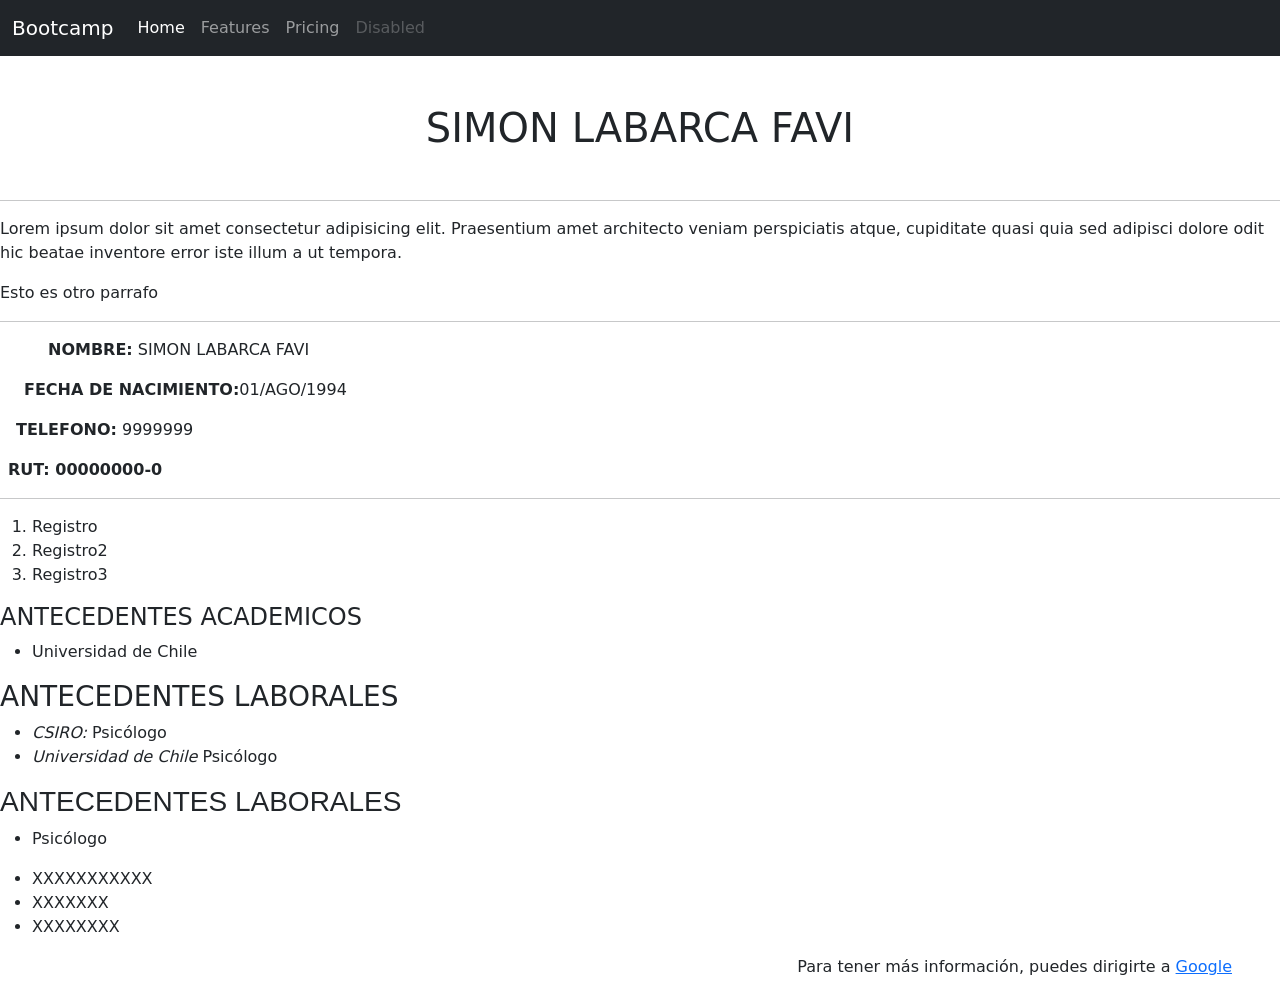
<file: 1.- S1/Comprobacion/index.html>
<!-- Creando un comentario en HTML -->
<!-- HTML:5 Genera estructura basica automaticamente-->
<!DOCTYPE html> <!-- Siempre incluye etiqueta DOCTYPE e indica el tipo de archivo-->
<html lang="en">
  <head>
    <meta charset="utf-8">
    <meta name="viewport" content="width=device-width, initial-scale=1">
    <title>Bootstrap demo</title>
    <!--Enlace hacia la pagina de estilo de boostrap-->
    <link href="https://cdn.jsdelivr.net/npm/bootstrap@5.3.0-alpha1/dist/css/bootstrap.min.css" rel="stylesheet" integrity="sha384-GLhlTQ8iRABdZLl6O3oVMWSktQOp6b7In1Zl3/Jr59b6EGGoI1aFkw7cmDA6j6gD" crossorigin="anonymous">
  </head>
  <body><!-- etiqueta de apertura del body-->
    <!-- barra de navegacion o navbar-->
    <nav class="navbar navbar-expand-lg navbar-dark bg-dark">
        <div class="container-fluid">
            <a class="navbar-brand" href="#">Bootcamp</a>
            <button class="navbar-toggler" type="button" data-bs-toggle="collapse" data-bs-target="#navbarNav"
                aria-controls="navbarNav" aria-expanded="false" aria-label="Toggle navigation">
                <span class="navbar-toggler-icon"></span>
            </button>
            <div class="collapse navbar-collapse" id="navbarNav">
                <ul class="navbar-nav">
                    <li class="nav-item">
                        <a class="nav-link active" aria-current="page" href="#">Home</a>
                    </li>
                    <li class="nav-item">
                        <a class="nav-link" href="#">Features</a>
                    </li>
                    <li class="nav-item">
                        <a class="nav-link" href="#">Pricing</a>
                    </li>
                    <li class="nav-item">
                        <a class="nav-link disabled">Disabled</a>
                    </li>
                </ul>
            </div>
        </div>
    </nav>


    <!--etiquetas para titulos H1,H2,H3,H4,H5,H6-->
    <h1 class="text-center mt-5 mb-5">SIMON LABARCA FAVI</h1>
    <hr>
        <p>Lorem ipsum dolor sit amet consectetur adipisicing elit. Praesentium amet architecto veniam perspiciatis atque, cupiditate quasi quia sed adipisci dolore odit hic beatae inventore error iste illum a ut tempora.</p>
        <p>Esto es otro parrafo</p>
    <hr>
    <p class="ms-5">
        <b>NOMBRE:</b> SIMON LABARCA FAVI
    </p>
    <p class="ms-4"><b>FECHA DE NACIMIENTO:</b>01/AGO/1994</p>
    <p class="ms-3"><b>TELEFONO:</b> 9999999</p>
    <p class="ms-2"><b>RUT: 00000000-0</b></p>
    <hr>

    <!--lista de ordenada-->
    <ol>
        <li>Registro</li>
        <li>Registro2</li>
        <li>Registro3</li>
    </ol>

    <!--lista no ordenada-->
    <h4>ANTECEDENTES ACADEMICOS</h2>
    <ul>
        <li>Universidad de Chile</li>
    </ul>

    <!--lista no ordenada-->
    <h3>ANTECEDENTES LABORALES</h2>
    <ul>
        <li>
            <i>CSIRO:</i> Psicólogo
        </li>
        <li><i>Universidad de Chile</i> Psicólogo</li>
    </ul>

    <!--lista no ordenada-->
    <h3 style="font-family: Verdana, Geneva, Tahoma, sans-serif;">ANTECEDENTES LABORALES</h3>
    <ul>
        <li><p>Psicólogo</p></li>
        <li>XXXXXXXXXXX</li>
        <li>XXXXXXX</li>
        <li>XXXXXXXX</li>
    </ul>
    <p class="text-end me-5">
        Para tener más información, puedes dirigirte a <a href="https://google.com" target="_blank">Google</a> 
    </p>

    <!--Javascript o bootstrap bundle, bootstrap popper-->
    <script src="https://cdn.jsdelivr.net/npm/bootstrap@5.3.0-alpha1/dist/js/bootstrap.bundle.min.js" integrity="sha384-w76AqPfDkMBDXo30jS1Sgez6pr3x5MlQ1ZAGC+nuZB+EYdgRZgiwxhTBTkF7CXvN" crossorigin="anonymous"></script>
  </body> <!-- etiqueta de cierre-->
</html>
</file>
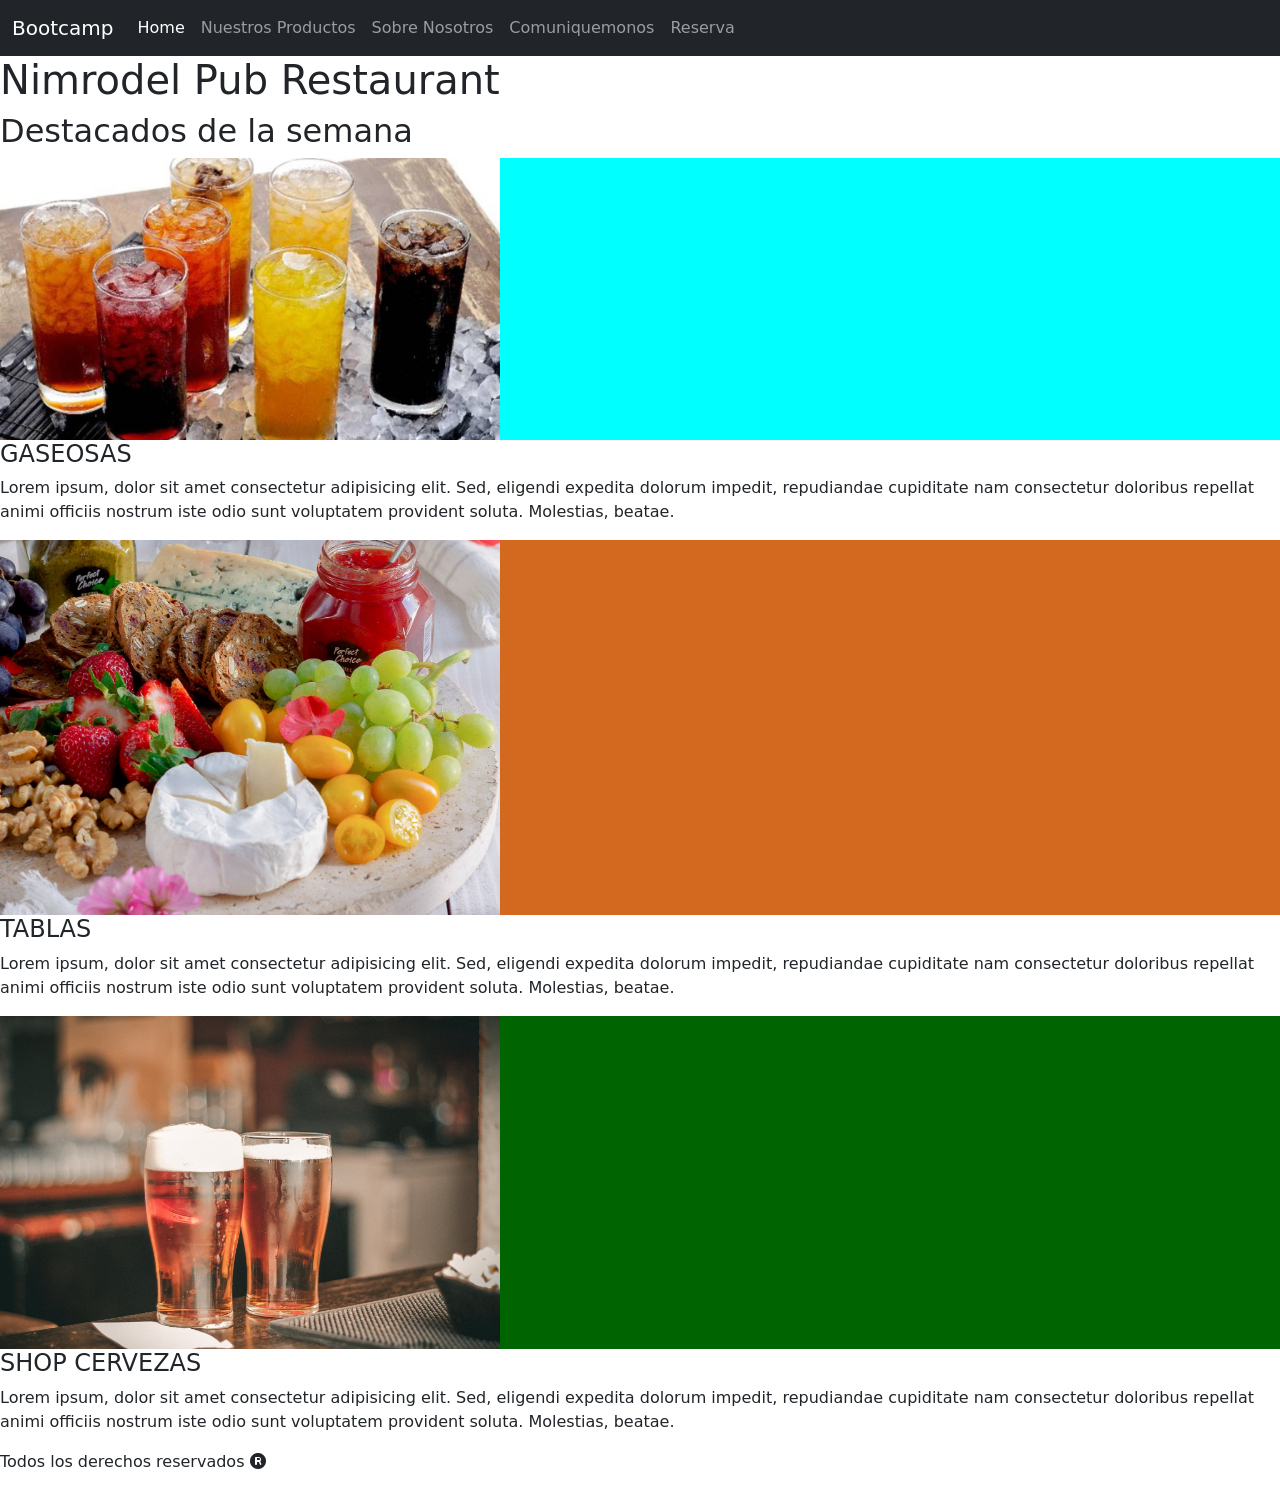
<file: 1.- S1/Evaluacion Final/index.html>
<!-- Creando un comentario en HTML -->
<!-- HTML:5 Genera estructura basica automaticamente-->
<!DOCTYPE html> <!-- Siempre incluye etiqueta DOCTYPE e indica el tipo de archivo-->
<html lang="en">
  <head>
    <meta charset="utf-8">
    <meta name="viewport" content="width=device-width, initial-scale=1">
    <title>Nimrodel Pub Restaurant</title>
    <!--fontawesome-->
    <link rel="stylesheet" href="https://cdnjs.cloudflare.com/ajax/libs/font-awesome/6.3.0/css/all.min.css" integrity="sha384- UHRtZLI+pbxtHCWp1t77Bi1L4ZtiqrqD80Kn4Z8NTSRyMA2Fd33n5dQ8lWUE00s/" crossorigin="anonymous">
    <!--Enlace hacia la pagina de estilo de boostrap-->
    <link href="https://cdn.jsdelivr.net/npm/bootstrap@5.3.0-alpha1/dist/css/bootstrap.min.css" rel="stylesheet" integrity="sha384-GLhlTQ8iRABdZLl6O3oVMWSktQOp6b7In1Zl3/Jr59b6EGGoI1aFkw7cmDA6j6gD" crossorigin="anonymous">
  </head>
  <body><!-- etiqueta de apertura del body-->
    <!-- barra de navegacion o navbar-->
    <nav class="navbar navbar-expand-lg navbar-dark bg-dark">
        <div class="container-fluid">
            <a class="navbar-brand" href="#">Bootcamp</a>
            <button class="navbar-toggler" type="button" data-bs-toggle="collapse" data-bs-target="#navbarNav"
                aria-controls="navbarNav" aria-expanded="false" aria-label="Toggle navigation">
                <span class="navbar-toggler-icon"></span>
            </button>
            <div class="collapse navbar-collapse" id="navbarNav">
                <ul class="navbar-nav">
                    <li class="nav-item">
                        <a class="nav-link active" aria-current="page" href="#">Home</a>
                    </li>
                    <li class="nav-item">
                        <a class="nav-link" href="#">Nuestros Productos</a>
                    </li>
                    <li class="nav-item">
                        <a class="nav-link" href="#">Sobre Nosotros</a>
                    </li>
                    <li class="nav-item">
                        <a class="nav-link" href="#">Comuniquemonos</a>
                    </li>
                    <li class="nav-item">
                        <a class="nav-link" href="#">Reserva</a>
                    </li>
                </ul>
            </div>
        </div>
    </nav>

    <!--Seccion Titulo Pagina-->
    <section>
        <h1>Nimrodel Pub Restaurant</h1>
    </section>

    <!--Contenido-->
    <main>
        <!--Destacados de la semana-->
        <h2>Destacados de la semana</h2>
        <section>
            <div style="background-color: aqua;">
                <img src="./img/bebidas.jpg" alt="bebidas" style="width: 500px;">
            </div>
            <div>
                <h4>GASEOSAS</h4>
            </div>
            <div>
                <p>Lorem ipsum, dolor sit amet consectetur adipisicing elit. Sed, eligendi expedita dolorum impedit, repudiandae cupiditate nam consectetur doloribus repellat animi officiis nostrum iste odio sunt voluptatem provident soluta. Molestias, beatae.</p>
            </div>
        </section>
        <section>
            <div style="background-color: chocolate">
                <img src="./img/tablas.jpg" alt="bebidas" style="width: 500px;">
            </div>
            <div>
                <h4>TABLAS</h4>
            </div>
            <div>
                <p>Lorem ipsum, dolor sit amet consectetur adipisicing elit. Sed, eligendi expedita dolorum impedit, repudiandae cupiditate nam consectetur doloribus repellat animi officiis nostrum iste odio sunt voluptatem provident soluta. Molestias, beatae.</p>
            </div>
        </section>
        <section>
            <div style="background-color: darkgreen">
                <img src="./img/cerveza.png" alt="cervezas" style="width: 500px;">
            </div>
            <div>
                <h4>SHOP CERVEZAS</h4>
            </div>
            <div>
                <p>Lorem ipsum, dolor sit amet consectetur adipisicing elit. Sed, eligendi expedita dolorum impedit, repudiandae cupiditate nam consectetur doloribus repellat animi officiis nostrum iste odio sunt voluptatem provident soluta. Molestias, beatae.</p>
            </div>
        </section>
    </main>

    <!--pie de pagina o footer-->
    <footer>
        <p>Todos los derechos reservados <i class="fa-solid fa-registered"></i></p>
    </footer>

    <!--Javascript o bootstrap bundle, bootstrap popper-->
    <script src="https://cdn.jsdelivr.net/npm/bootstrap@5.3.0-alpha1/dist/js/bootstrap.bundle.min.js" integrity="sha384-w76AqPfDkMBDXo30jS1Sgez6pr3x5MlQ1ZAGC+nuZB+EYdgRZgiwxhTBTkF7CXvN" crossorigin="anonymous"></script>
  </body> <!-- etiqueta de cierre-->
</html>
</file>
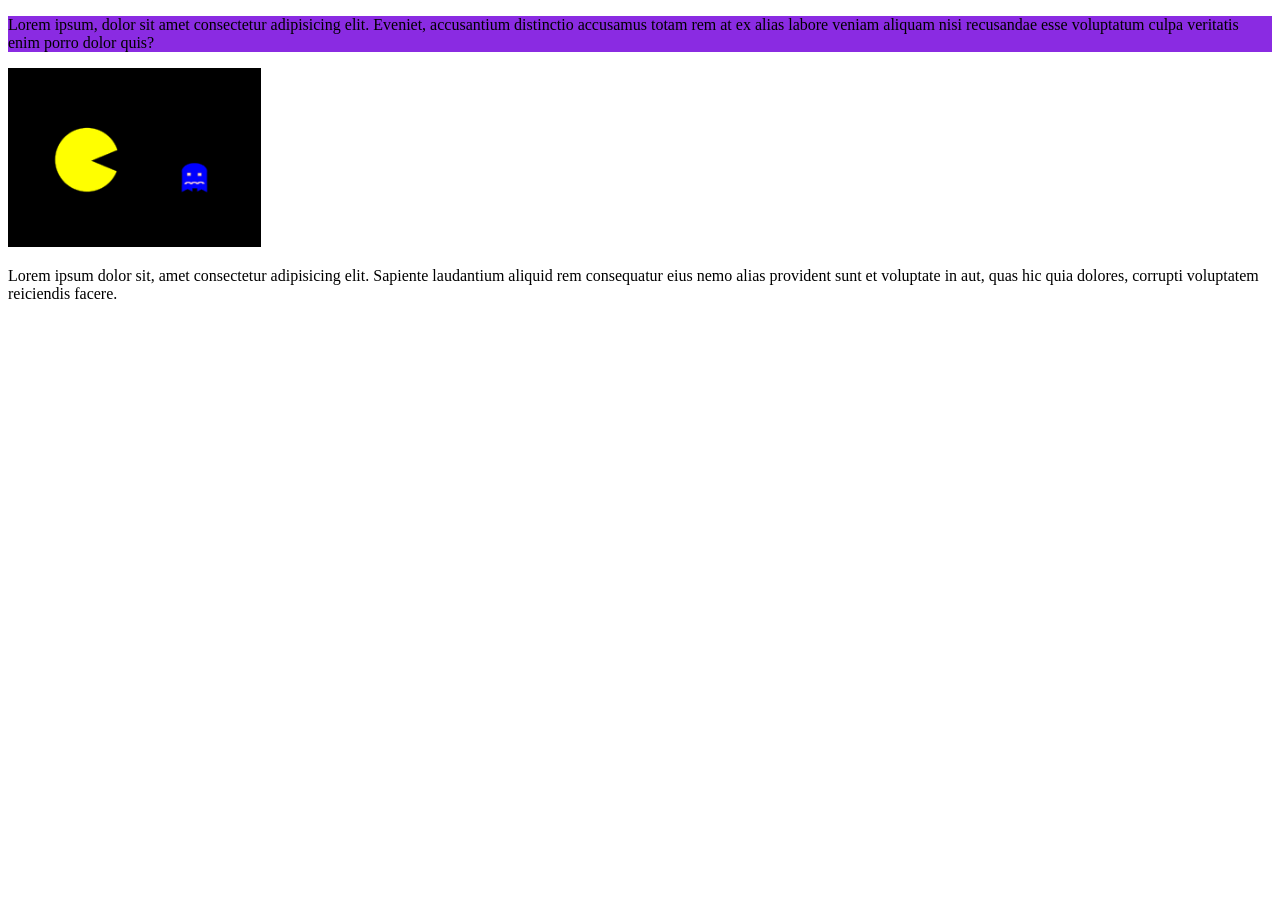
<file: 10.- S10/Comprobacion/index.html>
<!DOCTYPE html>
<html lang="en">
<head>
    <meta charset="UTF-8">
    <meta http-equiv="X-UA-Compatible" content="IE=edge">
    <meta name="viewport" content="width=device-width, initial-scale=1.0">
    <title>Document</title>
    <link rel="stylesheet" href="./css/style.css">
</head>
<body>
    <!-- estructura a modificar -->
    <div class="caja1 container">
        <div id="text1" onmouseover="mostrar()" onmouseout="ocultar()">
            <p> Lorem ipsum, dolor sit amet consectetur adipisicing elit. Eveniet, accusantium distinctio accusamus totam
                rem at ex alias labore veniam aliquam nisi recusandae esse voluptatum culpa veritatis enim porro dolor quis?
            </p>
        </div>
        <div id="text2">
            <p> Lorem ipsum, dolor sit amet consectetur adipisicing elit. Eveniet, accusantium distinctio accusamus totam
                rem at ex alias labore veniam aliquam nisi recusandae esse voluptatum culpa veritatis enim porro dolor quis?
            </p>
        </div>
    </div>
    <div id="caja2"> <img onclick="agrandar()" onmouseout="achicar()" src="./img/Pac-Man_Cutscene.svg.png" id="img" width="20%" alt=""> </div>
    <div id="caja3" ondblclick="cambiarLetra()">
        <p>Lorem ipsum dolor sit, amet consectetur adipisicing elit. Sapiente laudantium aliquid rem consequatur eius nemo
            alias provident sunt et voluptate in aut, quas hic quia dolores, corrupti voluptatem reiciendis facere.</p>
    </div>
    <!-- enlazar el script -->
    <script src="./js/javascript.js"></script>
</body>
</html>
</file>
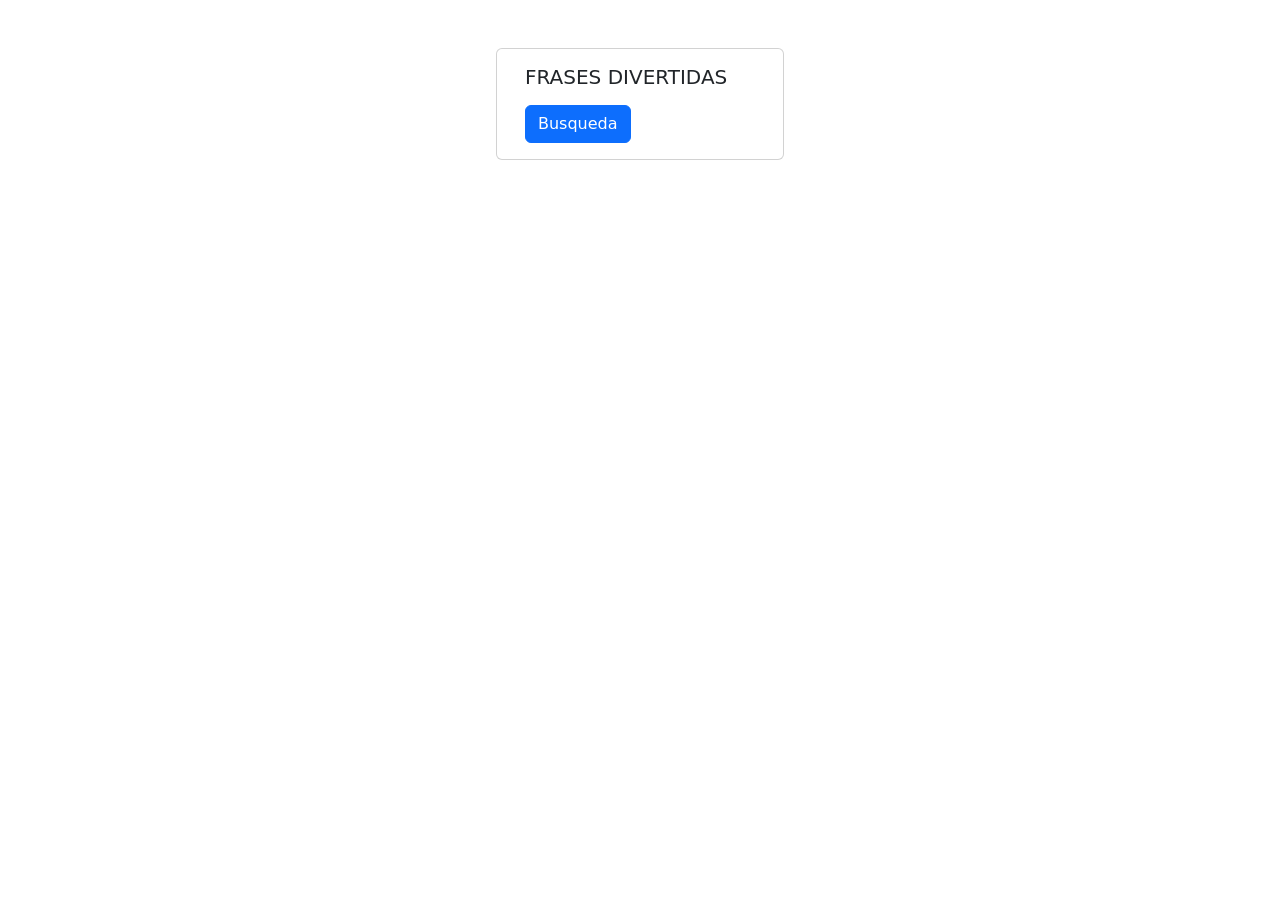
<file: 11.- S11/Comprobacion/index.html>
<!DOCTYPE html>
<html lang="en">
<head>
    <meta charset="UTF-8">
    <meta http-equiv="X-UA-Compatible" content="IE=edge">
    <meta name="viewport" content="width=device-width, initial-scale=1.0">
    <title>Ejercicio Comprobacion S11, Consumo con FETCH</title>
     <!--bootstrap style-->
     <link href="https://cdn.jsdelivr.net/npm/bootstrap@5.3.0-alpha2/dist/css/bootstrap.min.css" rel="stylesheet" integrity="sha384-aFq/bzH65dt+w6FI2ooMVUpc+21e0SRygnTpmBvdBgSdnuTN7QbdgL+OapgHtvPp" crossorigin="anonymous">
</head>
<body>
    
    <div class="card container mt-5" style="width: 18rem;">
        <div class="card-body">
          <h5 class="card-title">FRASES DIVERTIDAS</h5>
          <p class="card-text" id="texto"></p>
          <a href="#" class="btn btn-primary" id="boton">Busqueda</a>
        </div>
    </div>

    <!-- enlazar javascript -->
    <script src="./js/javascript.js"></script>
</body>
</html>
</file>
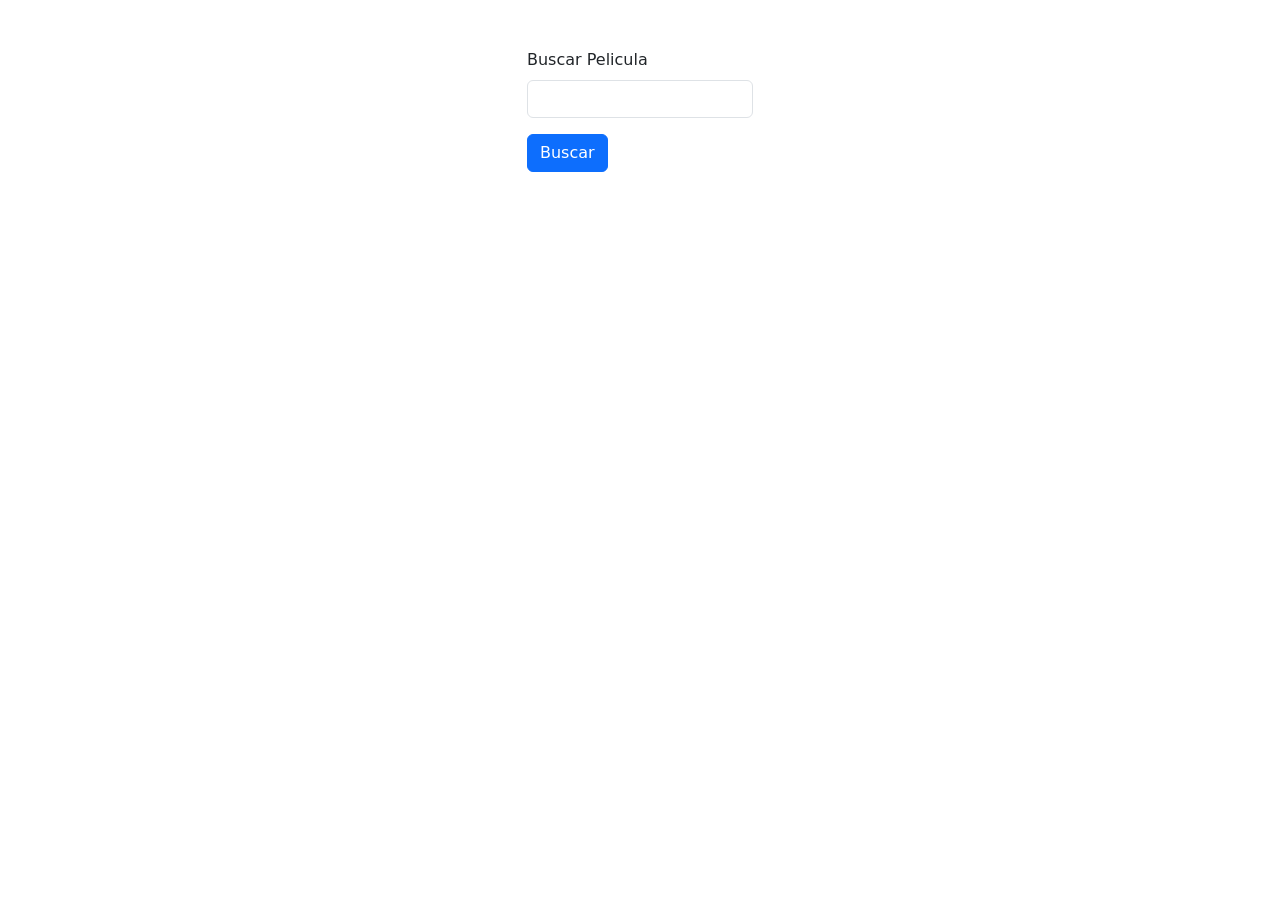
<file: 11.- S11/Evaluacion/index.html>
<!DOCTYPE html>
<html lang="en">
<head>
    <meta charset="UTF-8">
    <meta http-equiv="X-UA-Compatible" content="IE=edge">
    <meta name="viewport" content="width=device-width, initial-scale=1.0">
    <title>Ejercicio Comprobacion S11, Consumo con FETCH api</title>
     <!--bootstrap style-->
     <link href="https://cdn.jsdelivr.net/npm/bootstrap@5.3.0-alpha2/dist/css/bootstrap.min.css" rel="stylesheet" integrity="sha384-aFq/bzH65dt+w6FI2ooMVUpc+21e0SRygnTpmBvdBgSdnuTN7QbdgL+OapgHtvPp" crossorigin="anonymous">
     <!-- jQuery -->
    <script src="https://code.jquery.com/jquery-3.6.4.js" integrity="sha256-a9jBBRygX1Bh5lt8GZjXDzyOB+bWve9EiO7tROUtj/E=" crossorigin="anonymous"></script>
</head>
<body>
    
    <div class="container mt-5">
        <div class="d-flex justify-content-center">
            <form id="formulario">
                <div class="mb-3">
                    <label for="ingreso" class="form-label">Buscar Pelicula</label>
                    <input type="text" class="form-control" id="ingreso" aria-describedby="emailHelp">
                </div>
                <button type="submit" class="btn btn-primary">Buscar</button>
            </form>
        </div>
        <div id="tarjeta" class="row row-cols-1 row-cols-md-3 g-6 m-auto"></div>
    </div>

    <!-- enlazar javascript -->
    <script src="./js/javascript.js"></script>
</body>
</html>
</file>
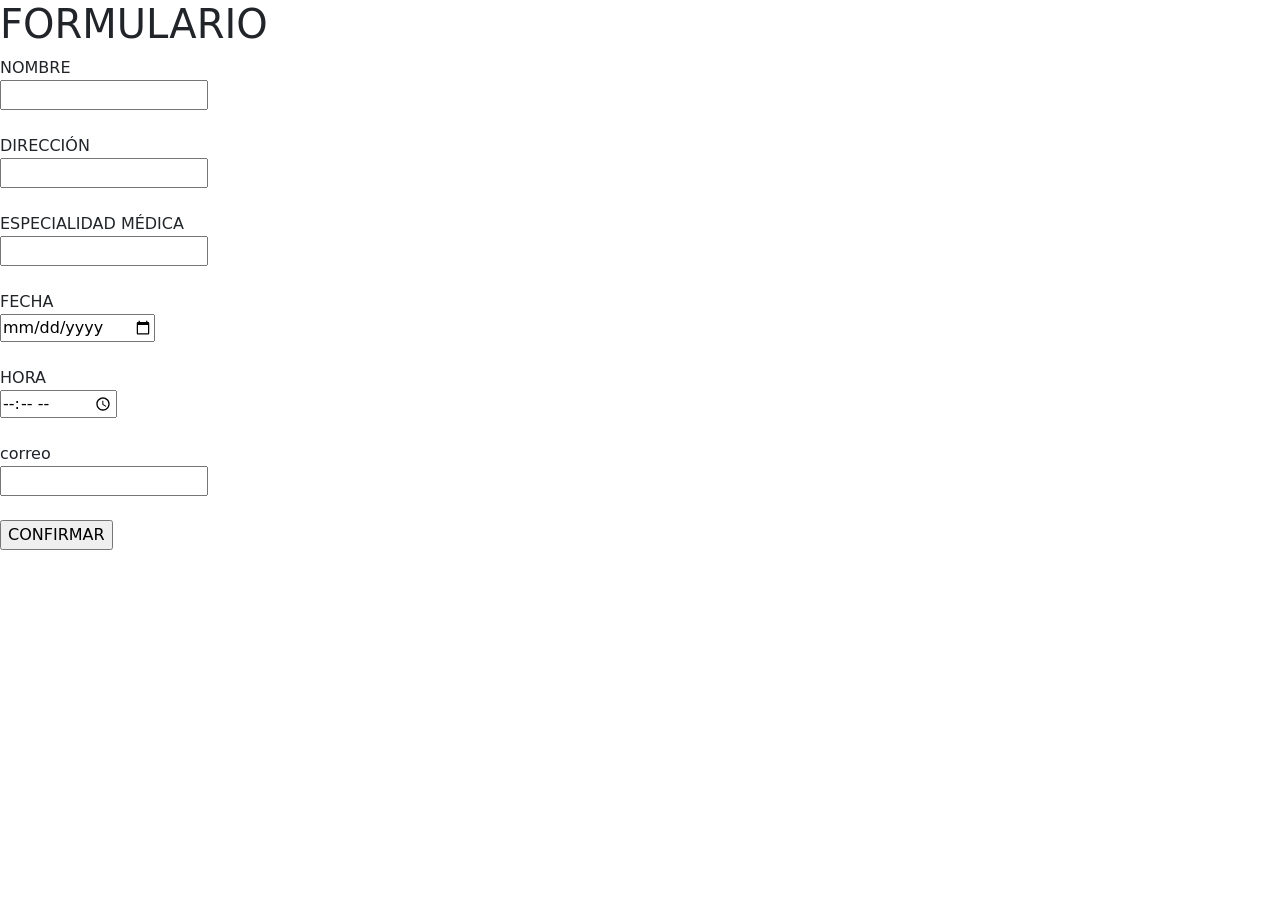
<file: 2.-S2/Comprobacion/index.html>
<!-- Creando un comentario en HTML -->
<!-- HTML:5 Genera estructura basica automaticamente-->
<!DOCTYPE html> <!-- Siempre incluye etiqueta DOCTYPE e indica el tipo de archivo-->
<html lang="en">
  <head>
    <meta charset="utf-8">
    <meta name="viewport" content="width=device-width, initial-scale=1">
    <title>Bootstrap demo</title>
    <!--Enlace hacia la pagina de estilo de boostrap-->
    <link href="https://cdn.jsdelivr.net/npm/bootstrap@5.3.0-alpha1/dist/css/bootstrap.min.css" rel="stylesheet" integrity="sha384-GLhlTQ8iRABdZLl6O3oVMWSktQOp6b7In1Zl3/Jr59b6EGGoI1aFkw7cmDA6j6gD" crossorigin="anonymous">
  </head>
  <body><!-- etiqueta de apertura del body-->

    <h1>FORMULARIO</h1>
    <!-- inicio-->
    <form action="">
        <label for="">NOMBRE</label><br>
        <input type="text" name="" required><br><br>
        <label for="">DIRECCIÓN</label><br>
        <input type="text" name="" required><br><br>
        <label for="">ESPECIALIDAD MÉDICA</label><br>
        <input type="text" name="" list="ESPECIALIDAD" required><br><br>
        <datalist ID="ESPECIALIDAD">
            <option value="MEDICINA INTERNA">
            <option value="MEDICINA GENERAL">
            <option value="NUTRICIONISTA">
            <option value="TRAUMATOLOGÍA"><option>
        </datalist>
        <label for="">FECHA</label><br>
        <input type="date" name="" required><br><br>
        <label for="">HORA</label><br>
        <input type="time" name="" required><br><br>
        <label for="">correo</label><br>
        <input type="email" name="" required><br><br>
        <input type="button" value="CONFIRMAR"><br>
         
    </form>

    <!--Javascript o bootstrap bundle, bootstrap popper-->
    <script src="https://cdn.jsdelivr.net/npm/bootstrap@5.3.0-alpha1/dist/js/bootstrap.bundle.min.js" integrity="sha384-w76AqPfDkMBDXo30jS1Sgez6pr3x5MlQ1ZAGC+nuZB+EYdgRZgiwxhTBTkF7CXvN" crossorigin="anonymous"></script>
  </body> <!-- etiqueta de cierre-->
</html>
</file>
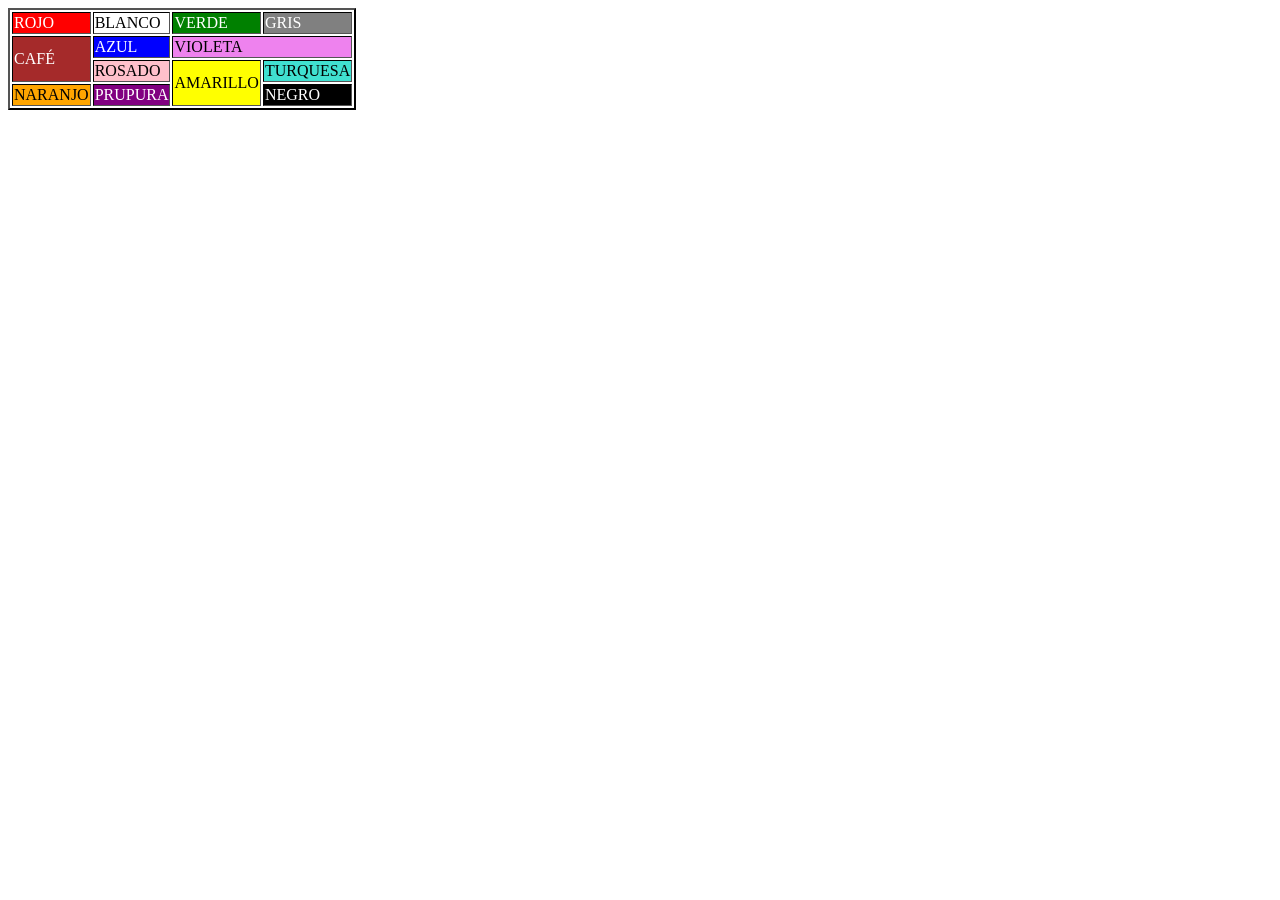
<file: 3,-S3/Comprobación/index.html>
<!DOCTYPE html> <!--html:5 o !-->
<html lang="en">
<head>
    <meta charset="UTF-8">
    <meta http-equiv="X-UA-Compatible" content="IE=edge">
    <meta name="viewport" content="width=device-width, initial-scale=1.0">
    <title>Ejercicio Comprobación</title>
    
    <!--hoja de estilo-->
    <link rel="stylesheet" href="./css/styke.css"/>


</head>
<body>

    <!--contenido-->
    <table id="tabla" cellspacing="2" border="2">
        <thead>

        </thead>        
        <tr> <!--tabla-->
            <td class="rojo">ROJO</td> <!--table data cell-->
            <td class="blanco">BLANCO</td>
            <td class="verde">VERDE</td>
            <td class="gris">GRIS</td>
        </tr>
        <tr> <!--table row-->
            <td class="café" rowspan="2">CAFÉ</td> 
            <td class="azul">AZUL</td>
            <td class="violeta" colspan="2">VIOLETA</td>
        </tr>
        <tr>
            <td class="rosado">ROSADO</td>
            <td class="amarillo" rowspan="2">AMARILLO</td>
            <td class="turquesa">TURQUESA</td>
        </tr>
        <tr>
            <td class="naranjo">NARANJO</td>
            <td class="purpura">PRUPURA</td>
            <td class="negro">NEGRO</td>
        </tr>

    </table>




    
</body>
</html>
</file>
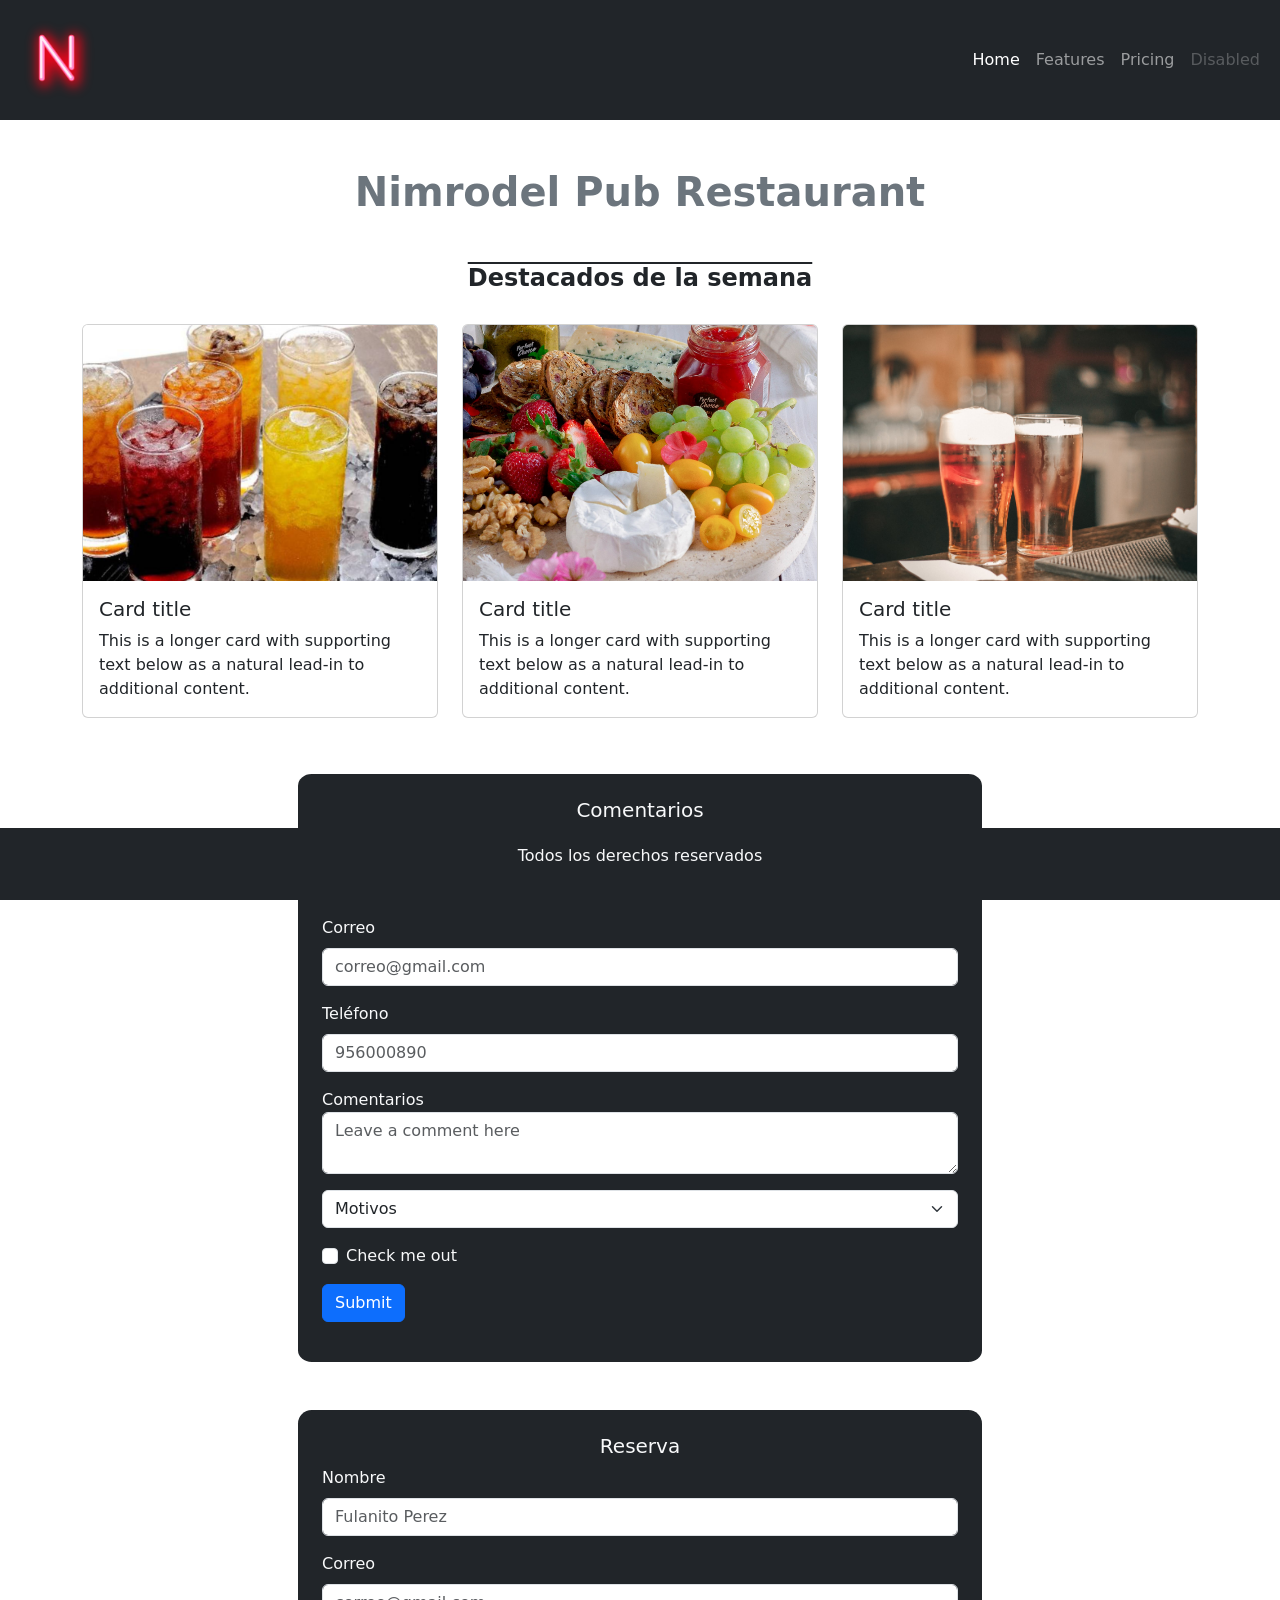
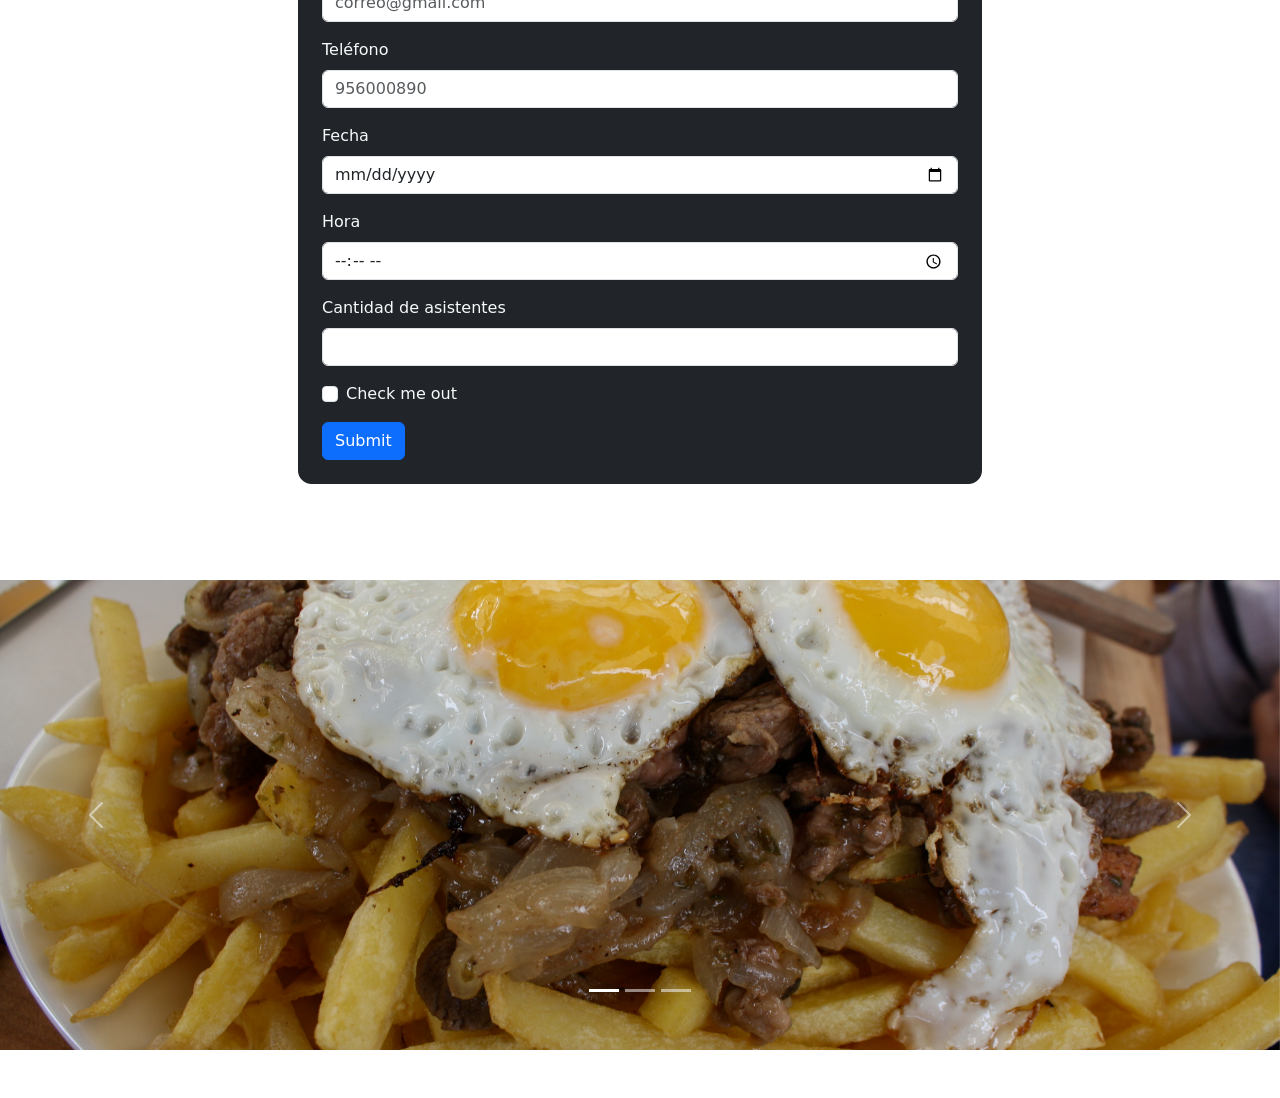
<file: 5.-S5/Evaluacion Final/index.html>
<!doctype html>
<html lang="en">
  <head>
    <meta charset="utf-8">
    <meta name="viewport" content="width=device-width, initial-scale=1">
    <title>Nimrodel Pub Restaurant</title>
    <!--bootstrap style-->
    <link href="https://cdn.jsdelivr.net/npm/bootstrap@5.3.0-alpha2/dist/css/bootstrap.min.css" rel="stylesheet" integrity="sha384-aFq/bzH65dt+w6FI2ooMVUpc+21e0SRygnTpmBvdBgSdnuTN7QbdgL+OapgHtvPp" crossorigin="anonymous">
    <!-- estilo propio -->
    <link rel="stylesheet" href="./css/style.css">
  </head>
  <body>
    <!-- nav -->
    <nav class="navbar navbar-expand-lg navbar-dark bg-dark">
        <div class="container-fluid">
          <a class="navbar-brand w-75" href="#"><img src="./img/n.png" alt="logo" class=""></a>
          <button class="navbar-toggler" type="button" data-bs-toggle="collapse" data-bs-target="#navbarNav" aria-controls="navbarNav" aria-expanded="false" aria-label="Toggle navigation">
            <span class="navbar-toggler-icon"></span>
          </button>
          <div class="collapse navbar-collapse" id="navbarNav">
            <ul class="navbar-nav ms-auto">
              <li class="nav-item">
                <a class="nav-link active" aria-current="page" href="#">Home</a>
              </li>
              <li class="nav-item">
                <a class="nav-link" href="#">Features</a>
              </li>
              <li class="nav-item">
                <a class="nav-link" href="#">Pricing</a>
              </li>
              <li class="nav-item">
                <a class="nav-link disabled">Disabled</a>
              </li>
            </ul>
          </div>
        </div>
    </nav>

    <!-- titulo -->
    <section class="mt-5">
        <div class="container text-center">
          <h1 class="pb-4 text-secondary fw-bold">Nimrodel Pub Restaurant</h1>
          <h4 class="pt-3 fw-bold">Destacados de la semana</h4>
        </div>
    </section>

    <!-- cartas -->
    <section class="container mt-4">
        <div class="row row-cols-1 row-cols-md-3 g-6">
            <!-- primera carta -->
            <div class="col my-2">
              <div class="card h-100">
                <img src="./img/bebidas.jpg" class="card-img-top object-fit-cover" alt="bebidas" style="height: 20vw;">
                <div class="card-body">
                  <h5 class="card-title">Card title</h5>
                  <p class="card-text">This is a longer card with supporting text below as a natural lead-in to additional content.</p>
                </div>
              </div>
            </div>
            <!-- segunda carta -->
            <div class="col my-2">
              <div class="card h-100">
                <img src="./img/tablas.jpg" class="card-img-top object-fit-cover" alt="tablas" style="height: 20vw;">
                <div class="card-body">
                  <h5 class="card-title">Card title</h5>
                  <p class="card-text">This is a longer card with supporting text below as a natural lead-in to additional content.</p>
                </div>
              </div>
            </div>
            <!-- tercera carta -->
            <div class="col my-2">
              <div class="card h-100">
                <img src="./img/shop.jpeg" class="card-img-top object-fit-cover" alt="shops" style="height: 20vw;">
                <div class="card-body">
                  <h5 class="card-title">Card title</h5>
                  <p class="card-text">This is a longer card with supporting text below as a natural lead-in to additional content.</p>
                </div>
              </div>
            </div>
        </div>
    </section>

    <!-- formularios -->
    <section class="container mt-5 mb-5 d-none d-md-block">
      <div class="row">
        <!-- contacto -->
        <div class="formulario col-sm-12 col-md-12 mb-5 m-auto p-4 bg-dark text-light">
            <form>
                <h5 class="text-center">Comentarios</h5>
                <div class="mb-3"> <!--nombre-->
                  <label for="nombre" class="form-label">Nombre</label>
                  <input type="text" class="form-control" id="nombre" aria-describedby="ingresoNombre" placeholder="Fulanito Perez">
                </div>
                <div class="mb-3"><!--Correo-->
                  <label for="correo" class="form-label">Correo</label>
                  <input type="email" class="form-control" id="correo" placeholder="correo@gmail.com">
                </div>
                <div class="mb-3"><!--telefono-->
                  <label for="telefono" class="form-label">Teléfono</label>
                  <input type="tel" class="form-control" id="telefono" placeholder="956000890">
                </div>
                <div class="mb-3"><!--comentarios-->
                  <label for="floatingTextarea">Comentarios</label>
                  <textarea class="form-control" placeholder="Leave a comment here" id="floatingTextarea"></textarea>
                </div>
                <select class="form-select mb-3" aria-label="select"><!--selector-->
                  <option selected>Motivos</option>
                  <option value="1">One</option>
                  <option value="2">Two</option>
                  <option value="3">Three</option>
                </select>
                <div class="mb-3 form-check"> <!--checkbox-->
                  <input type="checkbox" class="form-check-input" id="exampleCheck1">
                  <label class="form-check-label" for="exampleCheck1">Check me out</label>
                </div>
                <!-- boton -->
                <button type="submit" class="btn btn-primary mb-3">Submit</button>
            </form>
        </div>
        <!-- reserva -->
        <div class="formulario col-sm-12 col-md-12 mb-5 m-auto p-4 bg-dark text-light">
            <form>
              <h5 class="text-center">Reserva</h5>
              <div class="mb-3"> <!--nombre-->
                <label for="nombre" class="form-label">Nombre</label>
                <input type="text" class="form-control" id="nombre" aria-describedby="ingresoNombre" placeholder="Fulanito Perez">
              </div>
              <div class="mb-3"><!--Correo-->
                <label for="correo" class="form-label">Correo</label>
                <input type="email" class="form-control" id="correo" placeholder="correo@gmail.com">
              </div>
              <div class="mb-3"><!--telefono-->
                <label for="telefono" class="form-label">Teléfono</label>
                <input type="tel" class="form-control" id="telefono" placeholder="956000890">
              </div>
              <div class="mb-3"><!--fecha-->
                <label for="fecha" class="form-label">Fecha</label>
                <input type="date" class="form-control" id="fecha">
              </div>
              <div class="mb-3"><!--hora-->
                <label for="hora" class="form-label">Hora</label>
                <input type="time" class="form-control" id="hora">
              </div>
              <div class="mb-3"><!--cantidad de asistentes-->
                <label for="asistentes" class="form-label">Cantidad de asistentes</label>
                <input type="number" class="form-control" id="asistentes" min="1">
              </div>
                <div class="mb-3 form-check">
                  <input type="checkbox" class="form-check-input" id="exampleCheck1">
                  <label class="form-check-label" for="exampleCheck1">Check me out</label>
                </div>
                <button type="submit" class="btn btn-primary">Submit</button>
            </form>
        </div>
      </div>
    </section>

    <!-- carousel de imagenes -->
    <section class="container-fluid mb-5 p-0 stycky-bottom">
      <div id="carouselExampleIndicators" class="carousel slide">
        <div class="carousel-indicators mb-5">
          <button type="button" data-bs-target="#carouselExampleIndicators" data-bs-slide-to="0" class="active" aria-current="true" aria-label="Slide 1"></button>
          <button type="button" data-bs-target="#carouselExampleIndicators" data-bs-slide-to="1" aria-label="Slide 2"></button>
          <button type="button" data-bs-target="#carouselExampleIndicators" data-bs-slide-to="2" aria-label="Slide 3"></button>
        </div>
        <div class="carousel-inner">
          <div class="carousel-item active">
            <img src="./img/chorillana.jpg" class="d-block w-100" alt="...">
          </div>
          <div class="carousel-item">
            <img src="./img/mojito.jpg" class="d-block w-100" alt="...">
          </div>
          <div class="carousel-item">
            <img src="./img/vino.jpg" class="d-block w-100" alt="...">
          </div>
        </div>
        <button class="carousel-control-prev" type="button" data-bs-target="#carouselExampleIndicators" data-bs-slide="prev">
          <span class="carousel-control-prev-icon" aria-hidden="true"></span>
          <span class="visually-hidden">Previous</span>
        </button>
        <button class="carousel-control-next" type="button" data-bs-target="#carouselExampleIndicators" data-bs-slide="next">
          <span class="carousel-control-next-icon" aria-hidden="true"></span>
          <span class="visually-hidden">Next</span>
        </button>
      </div>
    </section>
    
    <!-- footer o pie de pagina -->
    <footer class="p-3 bg-dark text-light text-center fixed-bottom">
        <p>Todos los derechos reservados</p>
    </footer>
    <!-- bootstrap javascript, popper y bundle -->
    <script src="https://cdn.jsdelivr.net/npm/bootstrap@5.3.0-alpha2/dist/js/bootstrap.bundle.min.js" integrity="sha384-qKXV1j0HvMUeCBQ+QVp7JcfGl760yU08IQ+GpUo5hlbpg51QRiuqHAJz8+BrxE/N" crossorigin="anonymous"></script>
  </body>
</html>

<!-- 
https://i.postimg.cc/44crbz5p/bebidas.jpg
https://i.postimg.cc/VLc27dGp/n.png
https://i.postimg.cc/KvrwCxCz/shop.jpg
https://i.postimg.cc/FHr84wQx/tablas.jpg 
-->
</file>
<file: 10.- S10/Comprobacion/css/style.css>
/* selectores */
/* selectores de id - #nombreId */
/* selectores de clase - .nombreClase */
/* selectores de etiqueta - div */
/* selector universal - * -asterisco */
#text1 {
    background-color: #8a2be2;
}

#text2{
    background-color: #ff7f50;
    width: 50%;
    display: none;
}
</file>
<file: 3,-S3/Comprobación/css/styke.css>
/*SELECTORES*/
/*selector de etiqueta*/
#tabla {
    border-collapse: separate;
    border-color:rgb(0, 0, 0)
}
/*selector comienza con punto*/
.rojo {
    background-color: red;
    color: white;
    font-size: 16; /*medida*/
}
.blanco
    {
        background-color: white;
        color: black;
        font-size: 16; /*medida*/
    }
.verde{
    background-color: green;
    color: white;
    font-size: 16; /*medida*/
}
.gris{
    background-color: gray;
    color: white;
    font-size: 16;
}
.café {
    background-color: brown;
    color: white;
    font-size: 16;
}
.azul {
    background-color: blue;
    color: white;
    font-size: 16;
}
.violeta {
    background-color: violet;
    color: black;
    font-size: 16;
}
.rosado {
    background-color: pink;
    color: black;
    font-size: 16;
}
.amarillo {
    background-color: yellow;
    color: black;
    font-size: 16;
}
.turquesa {
    background-color: turquoise;
    color: black;
    font-size: 16;
}
.naranjo{
    background-color: orange;
    color: black;
    font-size: 16;
}
.purpura{
    background-color: purple;
    color: white;
    font-size: 16;
}
.negro {
    background-color: black;
    color: white;
    font-size: 16;
}
</file>
<file: 5.-S5/Evaluacion Final/css/style.css>
/* etiquetas h1 */
h1 {
    font-size: 2.5rem;
}
/* etiquetas h4 */
h4{
    text-decoration: overline;
}
/* tamaño del logo */
.navbar-brand img{
    width: 10%
}
/* formulario */
.formulario{
    width: 60%;
    border-radius: 2%;
}

p{
    font-size: 1em;
}

#carouselExampleIndicators img{
    width: 100%;
    height: 470px;
    object-fit: cover;
}
</file>
